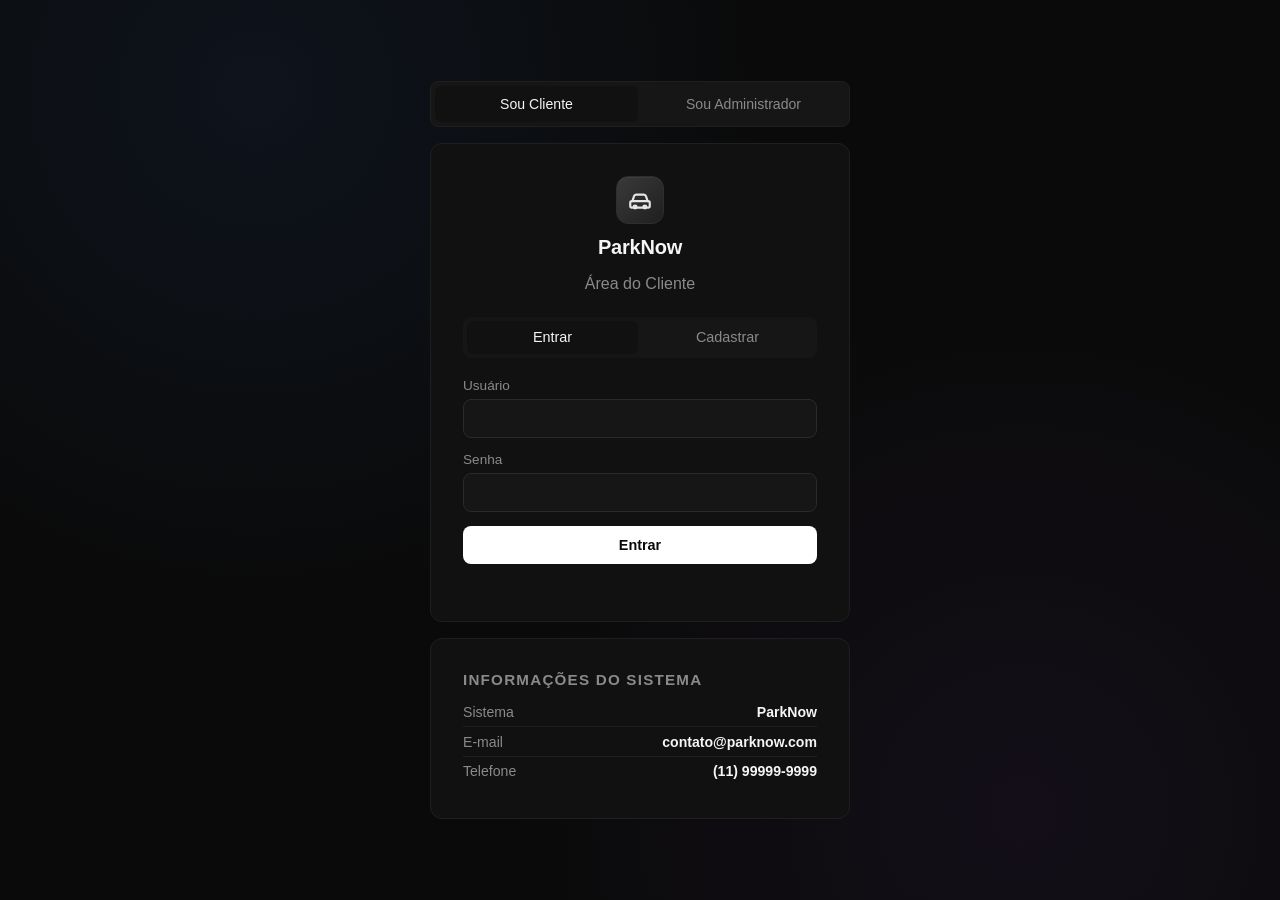
<file: index.html>
<!DOCTYPE html>
<html lang="pt-BR">
<head>
  <meta charset="UTF-8" />
  <meta name="viewport" content="width=device-width, initial-scale=1.0" />
  <title>ParkNow — Login</title>
  <link rel="icon" href="favicon.png" />
  <link rel="stylesheet" href="css/styles.css" />
</head>
<body class="auth-body">
  <main class="auth-wrap">
    <!-- Seletor de modo -->
    <div class="mode-switch">
      <button class="mode-btn active" data-mode="client">Sou Cliente</button>
      <button class="mode-btn" data-mode="admin">Sou Administrador</button>
    </div>

    <!-- ===== Painel CLIENTE ===== -->
    <section id="clientPanel" class="auth-card client-card active">
      <div class="brand">
        <div class="brand-logo"><svg viewBox="0 0 24 24" fill="none" stroke="currentColor" stroke-width="2" stroke-linecap="round" stroke-linejoin="round" width="26" height="26"><path d="M5 13l1.5-4.5A2 2 0 0 1 8.4 7h7.2a2 2 0 0 1 1.9 1.5L19 13"/><rect x="3" y="13" width="18" height="6" rx="1.5"/><circle cx="7.5" cy="18.5" r="1.3"/><circle cx="16.5" cy="18.5" r="1.3"/></svg></div>
        <h1>ParkNow</h1>
        <p class="muted">Área do Cliente</p>
      </div>

      <div class="tabs">
        <button class="tab active" data-tab="login">Entrar</button>
        <button class="tab" data-tab="register">Cadastrar</button>
      </div>

      <form id="loginForm" class="form active">
        <label>Usuário
          <input type="text" id="loginUser" required autocomplete="username" />
        </label>
        <label>Senha
          <input type="password" id="loginPass" required autocomplete="current-password" />
        </label>
        <button type="submit" class="btn primary">Entrar</button>
      </form>

      <form id="registerForm" class="form">
        <label>Nome completo
          <input type="text" id="regName" required />
        </label>
        <label>Usuário
          <input type="text" id="regUser" required />
        </label>
        <label>Senha
          <input type="password" id="regPass" required minlength="4" />
        </label>
        <button type="submit" class="btn primary">Solicitar cadastro</button>
        <p class="hint">Sua conta passará por aprovação do administrador.</p>
      </form>

      <p id="authMsg" class="auth-msg"></p>
    </section>

    <!-- ===== Painel ADMIN ===== -->
    <section id="adminPanel" class="auth-card admin-card">
      <div class="admin-badge">
        <div class="lock-icon">⚙</div>
        <h1>Acesso Restrito</h1>
        <p class="muted small">Painel Administrativo · ParkNow</p>
      </div>

      <form id="adminLoginForm" class="form active">
        <label>Usuário administrador
          <input type="text" id="adminUser" required autocomplete="username" />
        </label>
        <label>Senha
          <input type="password" id="adminPass" required autocomplete="current-password" />
        </label>
        <button type="submit" class="btn admin-btn">Acessar painel</button>
        <p class="hint">Somente administradores autorizados.</p>
      </form>

      <p id="adminAuthMsg" class="auth-msg"></p>
    </section>

    <!-- Informações do sistema -->
    <section class="auth-card" style="display:block">
      <h2 style="margin-bottom:0.6rem">Informações do Sistema</h2>
      <div class="info-row" style="display:flex;justify-content:space-between;padding:0.4rem 0;border-bottom:1px solid var(--border);font-size:0.88rem">
        <span class="muted">Sistema</span>
        <strong>ParkNow</strong>
      </div>
      <div class="info-row" style="display:flex;justify-content:space-between;padding:0.4rem 0;border-bottom:1px solid var(--border);font-size:0.88rem">
        <span class="muted">E-mail</span>
        <strong>contato@parknow.com</strong>
      </div>
      <div class="info-row" style="display:flex;justify-content:space-between;padding:0.4rem 0;font-size:0.88rem">
        <span class="muted">Telefone</span>
        <strong>(11) 99999-9999</strong>
      </div>
    </section>
  </main>

  <script src="js/auth.js"></script>
</body>
</html>
</file>
<file: css/styles.css>
/* ===== ParkNow — Dark Clean Theme ===== */
:root {
  --bg: #0a0a0a;
  --bg-elev: #111111;
  --bg-elev-2: #161616;
  --border: #1f1f1f;
  --border-strong: #2a2a2a;
  --text: #f5f5f5;
  --muted: #8a8a8a;
  --primary: #ffffff;
  --primary-ink: #0a0a0a;
  --accent: #3b82f6;
  --danger: #ef4444;
  --small: #22c55e;   /* carro pequeno */
  --large: #f59e0b;   /* carro grande */
  --moto:  #a855f7;   /* moto */
  --free:  #2a2a2a;
  --radius: 12px;
  --radius-sm: 8px;
  font-family: -apple-system, BlinkMacSystemFont, "Segoe UI", Roboto, "Helvetica Neue", Arial, sans-serif;
}

* { box-sizing: border-box; }
html, body { margin: 0; padding: 0; background: var(--bg); color: var(--text); min-height: 100vh; }
h1, h2, h3 { margin: 0; font-weight: 600; letter-spacing: -0.01em; }
h1 { font-size: 1.25rem; }
h2 { font-size: 0.95rem; text-transform: uppercase; letter-spacing: 0.08em; color: var(--muted); margin-bottom: 0.75rem; }
.muted { color: var(--muted); }
.small { font-size: 0.8rem; }
code { background: var(--bg-elev-2); padding: 1px 6px; border-radius: 4px; font-size: 0.85em; }

/* ===== Auth ===== */
.auth-body {
  display: flex; align-items: center; justify-content: center;
  min-height: 100vh;
  background:
    radial-gradient(circle at 20% 10%, rgba(59,130,246,0.08), transparent 40%),
    radial-gradient(circle at 80% 90%, rgba(168,85,247,0.06), transparent 40%),
    var(--bg);
  padding: 1.5rem;
}
.auth-wrap { width: 100%; max-width: 420px; display: flex; flex-direction: column; gap: 1rem; }
.mode-switch {
  display: flex; gap: 0.25rem;
  background: var(--bg-elev-2);
  border: 1px solid var(--border);
  padding: 4px; border-radius: var(--radius-sm);
}
.mode-btn {
  flex: 1; background: transparent; color: var(--muted);
  border: 0; padding: 0.6rem; border-radius: 6px;
  cursor: pointer; font-weight: 500; font-size: 0.88rem;
  font-family: inherit; transition: all 0.15s;
}
.mode-btn.active { background: var(--bg-elev); color: var(--text); }
.auth-card {
  width: 100%;
  background: var(--bg-elev);
  border: 1px solid var(--border);
  border-radius: var(--radius);
  padding: 2rem;
  display: none;
}
.auth-card.active { display: block; }

/* Admin auth visual: distinct, severe */
.admin-card {
  background:
    radial-gradient(circle at 50% 0%, rgba(239,68,68,0.10), transparent 60%),
    #0d0d0d;
  border: 1px solid #3a1f1f;
  box-shadow: 0 0 0 1px rgba(239,68,68,0.05), 0 20px 60px -20px rgba(0,0,0,0.8);
}
.admin-badge { text-align: center; margin-bottom: 1.5rem; }
.lock-icon {
  width: 56px; height: 56px; border-radius: 14px;
  background: #1a0e0e; color: var(--danger);
  border: 1px solid #3a1f1f;
  display: inline-flex; align-items: center; justify-content: center;
  font-size: 1.6rem; margin-bottom: 0.75rem;
}
.admin-badge h1 { font-size: 1.15rem; letter-spacing: 0.02em; }
.admin-btn { background: var(--danger); color: #fff; }
.admin-btn:hover { opacity: 0.92; }
.brand-logo.sm.admin { background: #1a0e0e; color: var(--danger); border: 1px solid #3a1f1f; }
.brand { text-align: center; margin-bottom: 1.5rem; }
.brand-logo {
  width: 48px; height: 48px; border-radius: 12px;
  background: linear-gradient(135deg, #3a3a3a, #1f1f1f);
  color: #e5e5e5;
  border: 1px solid #2e2e2e;
  display: inline-flex; align-items: center; justify-content: center;
  font-weight: 700; font-size: 1.5rem;
  margin-bottom: 0.75rem;
  box-shadow: inset 0 1px 0 rgba(255,255,255,0.04);
}
.brand-logo.sm { width: 36px; height: 36px; font-size: 1.1rem; border-radius: 10px; margin: 0; }

.tabs { display: flex; gap: 0.25rem; background: var(--bg-elev-2); padding: 4px; border-radius: var(--radius-sm); margin-bottom: 1.25rem; }
.tab {
  flex: 1; background: transparent; color: var(--muted);
  border: 0; padding: 0.55rem; border-radius: 6px;
  cursor: pointer; font-weight: 500; font-size: 0.9rem;
  transition: all 0.15s;
}
.tab.active { background: var(--bg-elev); color: var(--text); }

.form { display: none; flex-direction: column; gap: 0.85rem; }
.form.active { display: flex; }
label { display: flex; flex-direction: column; gap: 0.35rem; font-size: 0.85rem; color: var(--muted); }
input, select {
  background: var(--bg-elev-2);
  border: 1px solid var(--border-strong);
  color: var(--text);
  padding: 0.65rem 0.8rem;
  border-radius: var(--radius-sm);
  font-size: 0.95rem;
  font-family: inherit;
  outline: none;
  transition: border 0.15s;
}
input:focus, select:focus { border-color: var(--accent); }

.btn {
  background: var(--primary); color: var(--primary-ink);
  border: 0; padding: 0.7rem 1rem;
  border-radius: var(--radius-sm);
  font-weight: 600; font-size: 0.9rem;
  cursor: pointer; font-family: inherit;
  transition: opacity 0.15s, transform 0.05s;
}
.btn:hover { opacity: 0.9; }
.btn:active { transform: scale(0.98); }
.btn.primary { background: var(--primary); color: var(--primary-ink); }
.btn.ghost { background: transparent; color: var(--text); border: 1px solid var(--border-strong); }
.btn.danger { background: transparent; color: var(--danger); border: 1px solid var(--danger); }
.btn.sm { padding: 0.45rem 0.75rem; font-size: 0.82rem; }

.hint { color: var(--muted); font-size: 0.78rem; text-align: center; margin: 0; }
.auth-msg { color: var(--danger); font-size: 0.85rem; text-align: center; min-height: 1.2em; margin: 0.5rem 0 0; }
.auth-msg.ok { color: var(--small); }

/* ===== App layout ===== */
.app { display: flex; min-height: 100vh; }
.sidebar {
  width: 35%; min-width: 340px; max-width: 480px;
  background: var(--bg-elev);
  border-right: 1px solid var(--border);
  padding: 1.5rem;
  display: flex; flex-direction: column; gap: 1rem;
  overflow-y: auto;
}
.sidebar-header { display: flex; justify-content: space-between; align-items: flex-start; gap: 1rem; }
.brand-row { display: flex; gap: 0.75rem; align-items: center; }
.card {
  background: var(--bg-elev-2);
  border: 1px solid var(--border);
  border-radius: var(--radius);
  padding: 1.1rem;
  display: flex; flex-direction: column; gap: 0.7rem;
}
.row { display: flex; gap: 0.5rem; }
.row input { flex: 1; }
.stats { display: grid; grid-template-columns: repeat(3, 1fr); gap: 0.5rem; }
.stats > div { display: flex; flex-direction: column; gap: 2px; }
.stats strong { font-size: 1.4rem; font-weight: 700; }

/* ===== Lot (visual) ===== */
.lot {
  flex: 1;
  padding: 1.5rem 2rem;
  background:
    repeating-linear-gradient(45deg, rgba(255,255,255,0.012) 0 2px, transparent 2px 14px),
    var(--bg);
  display: flex; flex-direction: column; gap: 1.25rem;
  overflow: auto;
}
.lot-header { display: flex; justify-content: space-between; align-items: center; flex-wrap: wrap; gap: 1rem; }
.legend { display: flex; gap: 1rem; font-size: 0.82rem; color: var(--muted); }
.legend span { display: flex; align-items: center; gap: 6px; }
.dot { width: 10px; height: 10px; border-radius: 50%; display: inline-block; }
.dot.small { background: var(--small); }
.dot.large { background: var(--large); }
.dot.moto  { background: var(--moto);  }
.dot.free  { background: var(--free); border: 1px solid var(--border-strong); }

.spots-grid {
  display: grid;
  grid-template-columns: repeat(auto-fill, minmax(110px, 1fr));
  gap: 0.85rem;
  align-content: start;
}
.spot {
  position: relative;
  aspect-ratio: 1 / 1.25;
  background: var(--bg-elev);
  border: 2px dashed var(--border-strong);
  border-radius: var(--radius-sm);
  display: flex; flex-direction: column;
  align-items: center; justify-content: center;
  gap: 6px;
  cursor: pointer;
  transition: transform 0.12s, border-color 0.12s, background 0.15s;
  user-select: none;
}
.spot:hover { transform: translateY(-2px); border-color: var(--muted); }
.spot .spot-num {
  position: absolute; top: 6px; left: 8px;
  font-size: 0.7rem; color: var(--muted); font-weight: 600;
}
.spot.free .spot-label { color: var(--muted); font-size: 0.78rem; }

.spot.occupied {
  border-style: solid;
  background: var(--bg-elev-2);
}
.spot.occupied.small  { border-color: var(--small); box-shadow: inset 0 0 0 1px rgba(34,197,94,0.15); }
.spot.occupied.large  { border-color: var(--large); box-shadow: inset 0 0 0 1px rgba(245,158,11,0.15); }
.spot.occupied.moto   { border-color: var(--moto);  box-shadow: inset 0 0 0 1px rgba(168,85,247,0.15); }

.vehicle-icon { font-size: 2rem; line-height: 1; }
.plate {
  font-family: ui-monospace, "SF Mono", Menlo, monospace;
  font-size: 0.78rem; font-weight: 700;
  background: var(--bg); color: var(--text);
  padding: 2px 6px; border-radius: 4px;
  border: 1px solid var(--border-strong);
}

/* ===== Modal ===== */
.modal {
  position: fixed; inset: 0;
  background: rgba(0,0,0,0.7);
  display: flex; align-items: center; justify-content: center;
  z-index: 50; padding: 1rem;
}
.modal.hidden { display: none; }
.modal-card {
  background: var(--bg-elev); border: 1px solid var(--border);
  border-radius: var(--radius); padding: 1.5rem;
  width: 100%; max-width: 380px;
  display: flex; flex-direction: column; gap: 1rem;
}
.modal-card .info-row {
  display: flex; justify-content: space-between;
  padding: 0.5rem 0; border-bottom: 1px solid var(--border);
  font-size: 0.9rem;
}
.modal-card .info-row:last-of-type { border: 0; }
.modal-card .info-row strong { font-weight: 600; }
.modal-card .total { font-size: 1.5rem; color: var(--small); font-weight: 700; }
.modal-actions { display: flex; gap: 0.5rem; justify-content: flex-end; }

/* ===== Table ===== */
.table-wrap {
  background: var(--bg-elev);
  border: 1px solid var(--border);
  border-radius: var(--radius);
  overflow: auto;
}
.table { width: 100%; border-collapse: collapse; }
.table th, .table td {
  padding: 0.85rem 1rem; text-align: left;
  border-bottom: 1px solid var(--border);
  font-size: 0.88rem;
}
.table th { color: var(--muted); font-weight: 500; font-size: 0.78rem; text-transform: uppercase; letter-spacing: 0.06em; }
.table tr:last-child td { border-bottom: 0; }
.badge {
  display: inline-block; padding: 2px 8px; border-radius: 999px;
  font-size: 0.72rem; font-weight: 600;
  background: var(--bg-elev-2); border: 1px solid var(--border-strong);
}
.badge.admin { color: var(--accent); border-color: var(--accent); }
.badge.ok { color: var(--small); border-color: rgba(34,197,94,0.4); }
.badge.danger { color: var(--danger); border-color: rgba(239,68,68,0.4); }

.actions { display: flex; flex-wrap: wrap; gap: 0.35rem; align-items: center; }
.days-input {
  width: 64px; padding: 0.4rem 0.5rem; font-size: 0.82rem;
  background: var(--bg-elev-2); border: 1px solid var(--border-strong);
  color: var(--text); border-radius: 6px;
}

/* ===== Responsivo ===== */
@media (max-width: 800px) {
  .app { flex-direction: column; }
  .sidebar { width: 100%; max-width: none; min-width: 0; border-right: 0; border-bottom: 1px solid var(--border); }
}
</file>
